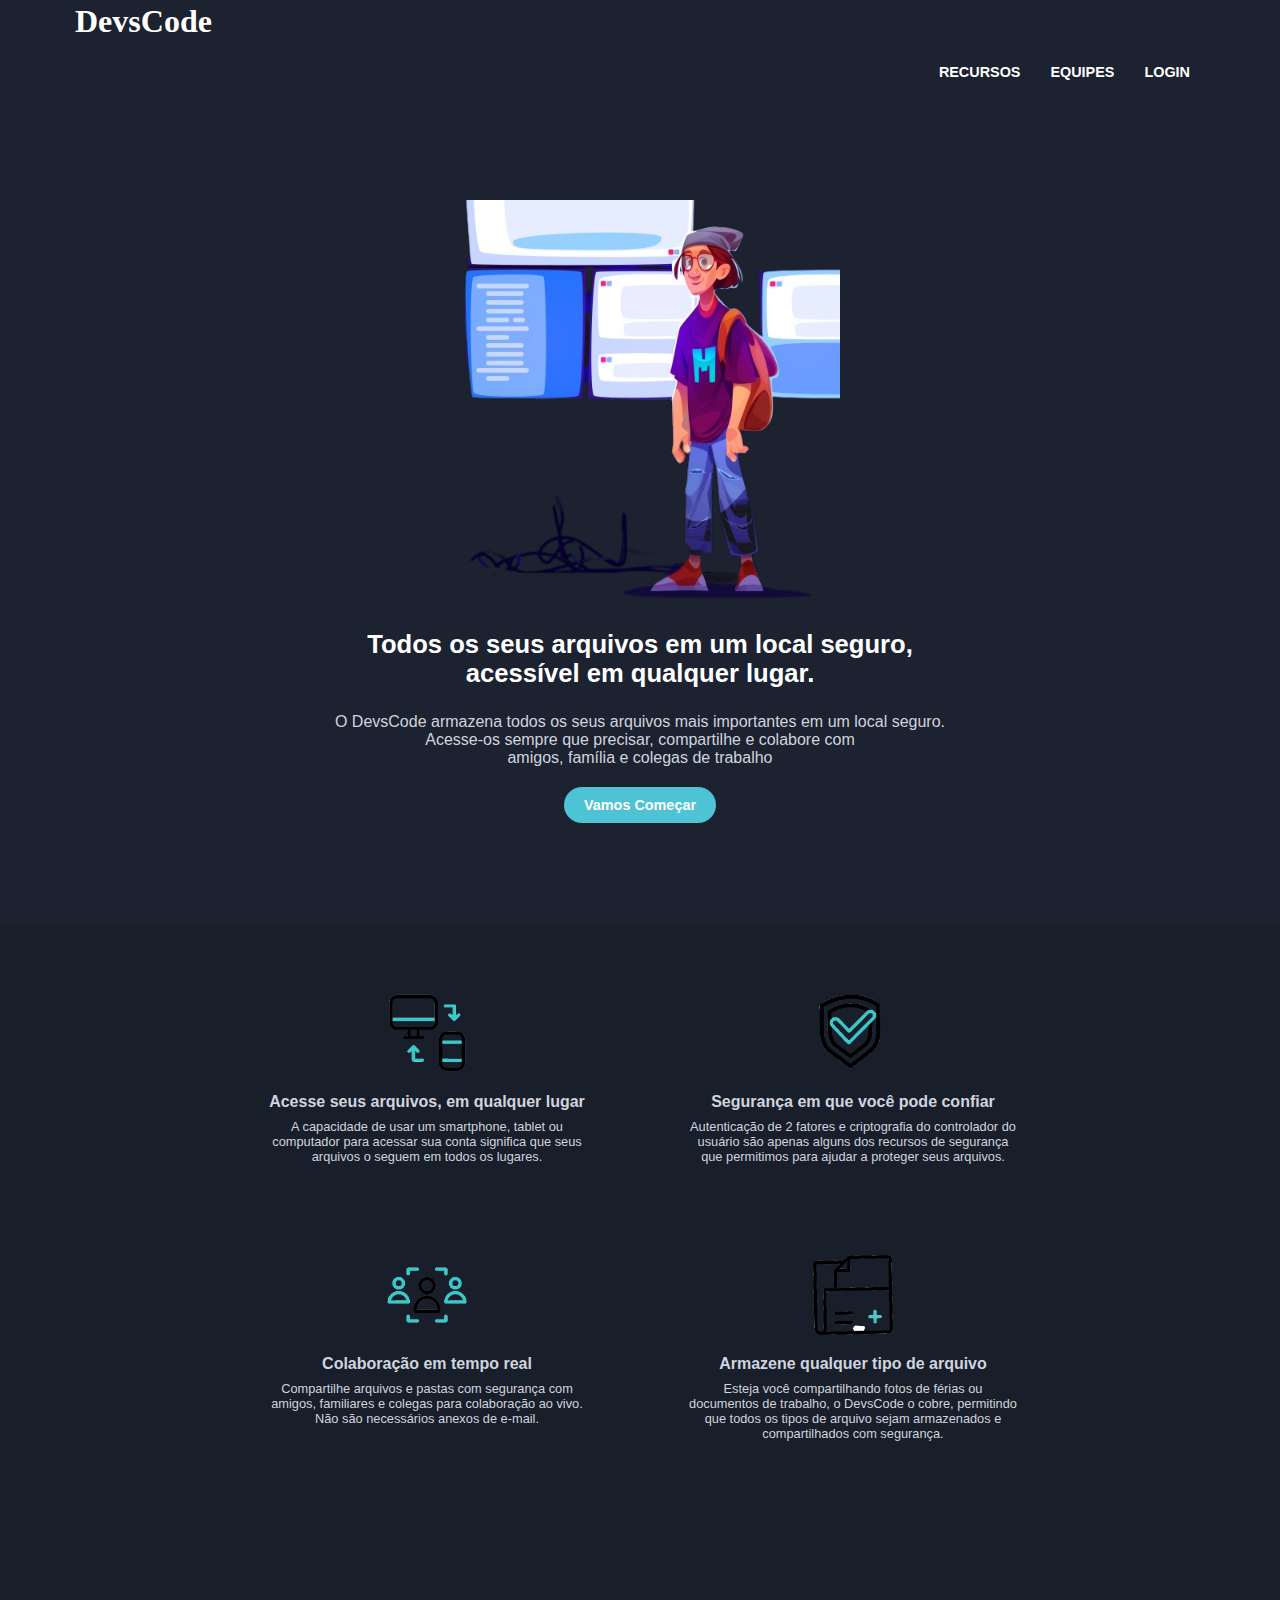
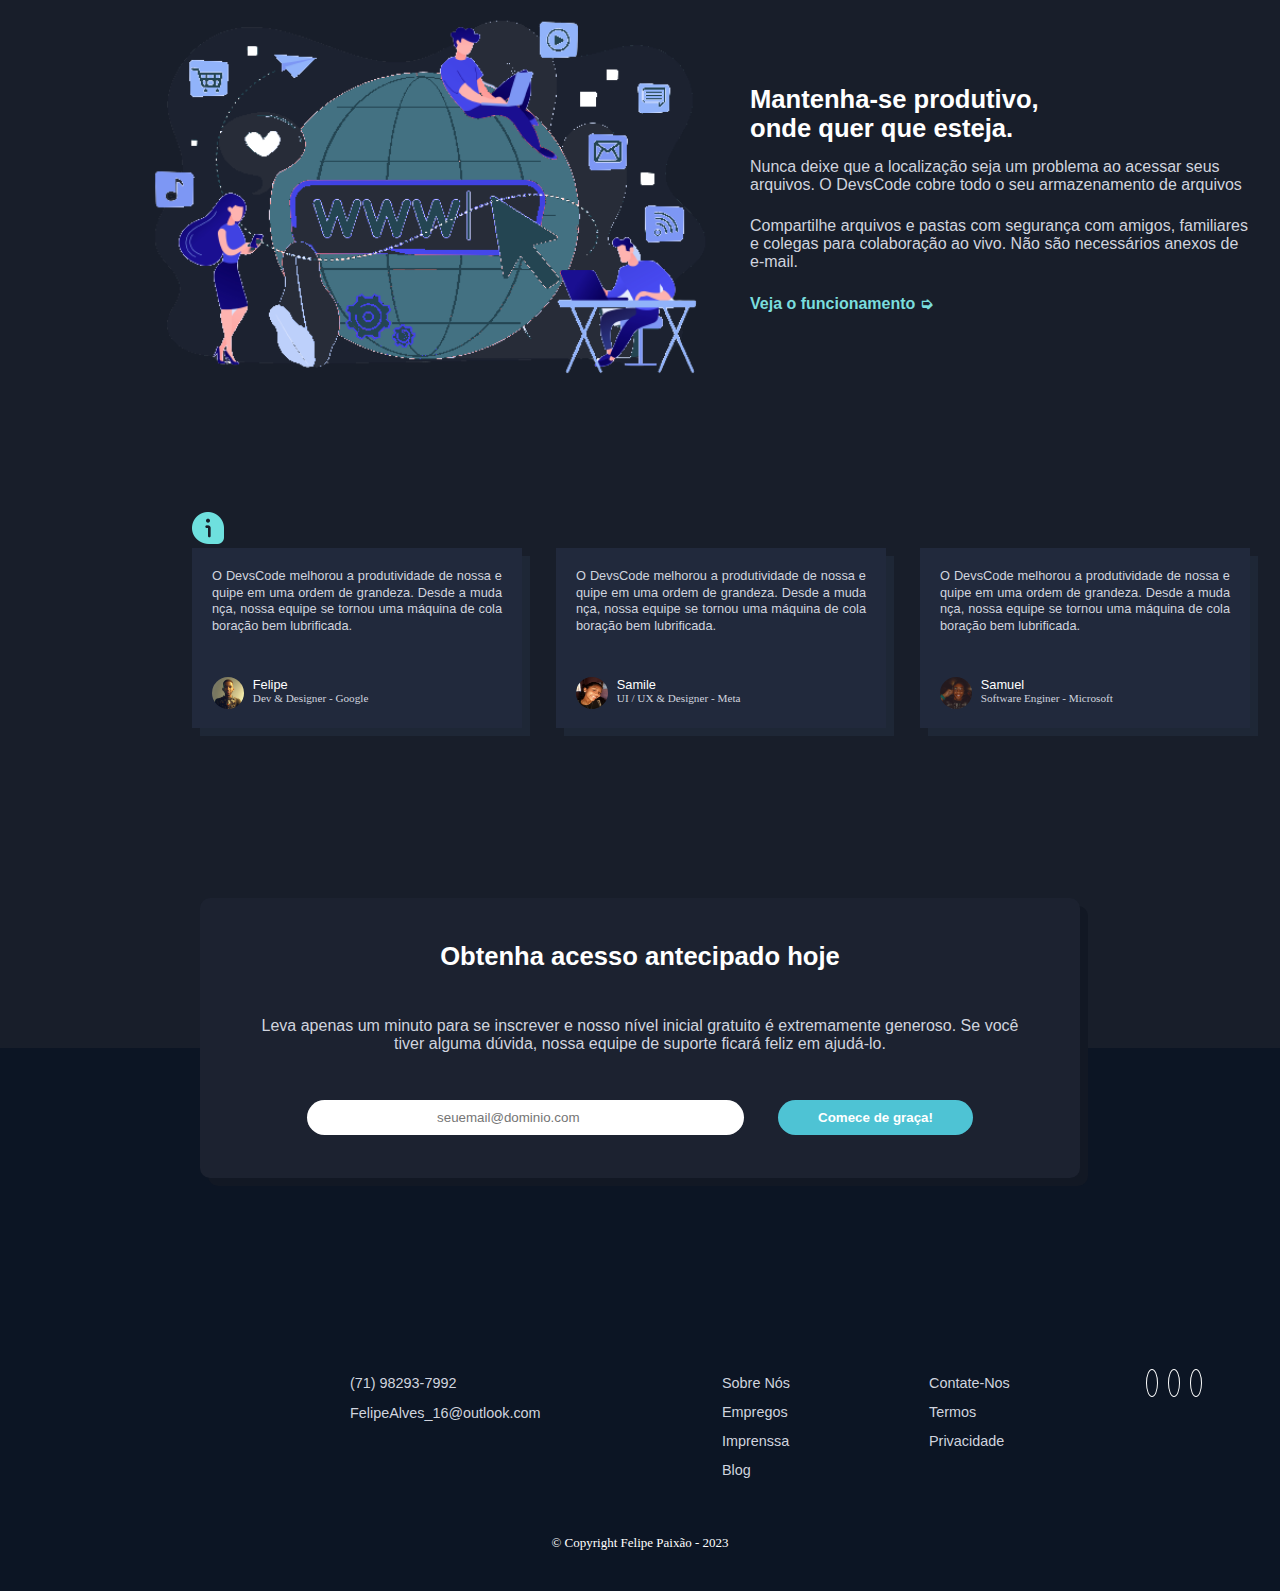
<file: index.html>
<!DOCTYPE html>
<html lang="pt-br">
<head>
    <meta charset="UTF-8">
    <meta http-equiv="X-UA-Compatible" content="IE=edge">
    <meta name="viewport" content="width=device-width, initial-scale=1.0">
    <title>DevsCode</title>
    <link rel="stylesheet" href="style.css">
    <!--========== UNICONS ==========-->
    <link rel="stylesheet" href="https://unicons.iconscout.com/release/v4.0.0/css/line.css">

    <!--=========== FLATICON ==========-->
    <link rel='stylesheet' href='https://cdn-uicons.flaticon.com/uicons-solid-rounded/css/uicons-solid-rounded.css'>

    <link href="https://fonts.googleapis.com/css2?family=Inter&family=Montserrat:wght@300&display=swap" rel="stylesheet">
</head>
<body>
    <header>
        <section class="menu__up">
                <span class="logo">
                    <div class="logomarca">
                        <div class="logo__icon-box">
                            <i class="uil uil-box logo__icon"></i>
                        </div>
                        <h1><a href="index.html" class="logo__text">DevsCode</a></h1>
                    </div>
                </span>
            <nav class="menu">
                <ul class="menu__ul">
                    <li class="menu__li"><a href="" class="menu__link">Recursos</a></li>
                    <li class="menu__li"><a href="" class="menu__link">Equipes</a></li>
                    <li class="menu__li"><a href="" class="menu__link">Login</a></li>
                </ul>
            </nav>
        </section>
    </header>
    <main class="main">
        <section class="principal">
            <div class="img__principal-one">
                <img src="imagens/developer.png" alt="" class="img__principal">
            </div>
    
            <div class="text__main-box">
                <h1 class="text__main-one">Todos os seus arquivos em um local seguro, acessível em qualquer lugar.</h1>
                <p class="paragrafo__main-one">O DevsCode armazena todos os seus arquivos mais importantes em um local
                 seguro. <br> Acesse-os sempre que precisar, compartilhe e colabore com <br> amigos, família e colegas de trabalho</p>
            </div>
            
            <div class="button__main">
                <a href="https://discord.gg/XtUQuxzV" class="button__main-link">Vamos Começar</a>
            </div>
        </section>   
        <div class="back__section">
            <section class="section__grades">
            <div class="box__container container grid">
                <div class="section__box">
                    <div class="box__box">
                        <img src="imagens/conect.gif" alt="" class="img__box">
                        <h2 class="text__box">Acesse seus arquivos, em qualquer lugar</h2>
                        <p class="paragrafo__box">A capacidade de usar um smartphone, 
                            tablet ou computador para acessar sua conta significa que
                             seus arquivos o seguem em todos os lugares.</p>
                    </div>       
                </div>
    
                <div class="section__box">
                    <div class="box__box">
                        <img src="imagens/escudo.gif" alt="" class="img__box">
                        <h2 class="text__box">Segurança em que você pode confiar</h2>
                        <p class="paragrafo__box">Autenticação de 2 fatores e 
                            criptografia do controlador do usuário são apenas
                             alguns dos recursos de segurança que permitimos 
                             para ajudar a proteger seus arquivos.</p>
                    </div>       
                </div>
    
                <div class="section__box">
                    <div class="box__box">
                        <img src="imagens/people.gif" alt="" class="img__box">
                        <h2 class="text__box">Colaboração em tempo real</h2>
                        <p class="paragrafo__box">Compartilhe arquivos 
                            e pastas com segurança com amigos, familiares
                             e colegas para colaboração ao vivo. Não são 
                             necessários anexos de e-mail.</p>
                    </div>       
                </div>
    
                <div class="section__box">
                    <div class="box__box">
                        <img src="imagens/pasta-unscreen.gif" alt="" class="img__box">
                        <h2 class="text__box">Armazene qualquer tipo de arquivo</h2>
                        <p class="paragrafo__box">Esteja você compartilhando fotos
                             de férias ou documentos de trabalho, o DevsCode o cobre, 
                             permitindo que todos os tipos de arquivo sejam armazenados 
                             e compartilhados com segurança.</p>
                    </div>       
                </div>
            </div>
            </section>

            <section class="section__two">
            <img src="imagens/developer-two.png" alt="" class="img__section-two">
            <div class="section__text-area">
                <h2 class="section__two-h2">Mantenha-se produtivo, onde quer que esteja.</h2>
            <p class="section__two-p">Nunca deixe que a localização seja um problema ao 
                acessar seus arquivos. O DevsCode cobre todo o seu armazenamento de arquivos</p>
            <br>
            <p class="section__two-p">Compartilhe arquivos e pastas com segurança com amigos, 
                familiares e colegas para colaboração ao vivo. Não são necessários anexos de e-mail.</p>
            <br>
            <a href="" class="section__two-link">Veja o funcionamento</a>
            </div>
            </section>

            <section class="section__testimonials">
            <img src="imagens/comentario-informacoes.png" alt="" class="section__three-icon">

            <div class="card__testimonials">
                <div class="box__testimonials">
                    <p class="text__testimonials">O DevsCode melhorou a produtividade de nossa 
                        equipe em uma ordem de grandeza. Desde a mudança, nossa equipe se 
                        tornou uma máquina de colaboração bem lubrificada.</p>
                    <div class="profile__testimonials">
                        <img src="imagens/test1.png" alt="" class="img__testimonials">
                        <span class="area__profile-text">
                            <p class="name__testimonials">Felipe</p>
                            <p class="office__testimonials">Dev & Designer - Google</p>
                        </span>
                    </div>
                </div>

                <div class="box__testimonials">
                    <p class="text__testimonials">O DevsCode melhorou a produtividade de nossa 
                        equipe em uma ordem de grandeza. Desde a mudança, nossa equipe se 
                        tornou uma máquina de colaboração bem lubrificada.</p>
                    <div class="profile__testimonials">
                        <img src="imagens/test1-2.jpg" alt="" class="img__testimonials">
                        <span class="area__profile-text">
                            <p class="name__testimonials">Samile</p>
                            <p class="office__testimonials">UI / UX & Designer - Meta</p>
                        </span>
                    </div>
                </div>

                <div class="box__testimonials">
                    <p class="text__testimonials">O DevsCode melhorou a produtividade de nossa 
                        equipe em uma ordem de grandeza. Desde a mudança, nossa equipe se 
                        tornou uma máquina de colaboração bem lubrificada.</p>
                    <div class="profile__testimonials">
                        <img src="imagens/test2.jpg" alt="" class="img__testimonials">
                        <span class="area__profile-text">
                            <p class="name__testimonials">Samuel</p>
                            <p class="office__testimonials">Software Enginer - Microsoft</p>
                        </span>
                    </div>
                </div>
            </div>
            </section>

            <section class="section__form">
                <div class="box__form">
                    <h3 class="text__form">Obtenha acesso antecipado hoje</h3>
                    <p class="paragrafo__form">Leva apenas um minuto para se 
                    inscrever e nosso nível inicial gratuito é extremamente generoso. 
                    Se você tiver alguma dúvida, nossa equipe de suporte ficará feliz em ajudá-lo.</p>
                    <span class="input__form">
                        <input type="text" class="email__form" required placeholder="seuemail@dominio.com">
                        <input type="submit" value="Comece de graça!" class="enviar">
                    </span>
                </div>
            </section>
        </div>
    </main>

    <footer class="footer">
        <section class="footer__section">
            <div class="mapa__footer">
                <i class="uil uil-box logo__icon"></i>
                <iframe src="https://www.google.com/maps/embed?pb=!1m14!1m12!1m3!1d3541.0755753051385!2d-38.4344020030909!3d-
                12.872145561871584!2m3!1f0!2f0!3f0!3m2!1i1024!2i768!4f13.1!5e0!3m2!1spt-BR!2sbr!4v1675553680223!5m2!1spt-BR!2sbr"
                 width="300" height="100" style="border:0;" allowfullscreen="" loading="lazy" referrerpolicy="no-referrer-when-downgrade"
                 class="mapa"></iframe>
            </div>

                <nav class="listas">
                    <ul class="footer__ul-contact">
                        <li class="li__contact"><i class="fi fi-sr-phone-call icon__footer"></i>(71) 98293-7992</li>
                        <li class="li__email"><i class="fi fi-sr-envelope icon__footer"></i>FelipeAlves_16@outlook.com</li>
                    </ul>
        
                    <ul class="footer__ul-uteis-one">
                        <li class="li__uteis-one"><a href="" class="links__uteis-one">Sobre Nós</a></li>
                        <li class="li__uteis-one"><a href="" class="links__uteis-one">Empregos</a></li>
                        <li class="li__uteis-one"><a href="" class="links__uteis-one">Imprenssa</a></li>
                        <li class="li__uteis-one"><a href="" class="links__uteis-one">Blog</a></li>
                    </ul>
        
                    <ul class="footer__ul-uteis-two">
                        <li class="li__uteis-two"><a href="" class="links__uteis-two">Contate-Nos</a></li>
                        <li class="li__uteis-two"><a href="" class="links__uteis-two">Termos</a></li>
                        <li class="li__uteis-two"><a href="" class="links__uteis-two">Privacidade</a></li>
                    </ul>

                    <div class="redes__sociais">
                        <ul class="redes__sociais-ul">
                            <li><a href="" class="a-redes__sociais"><i class="uil uil-facebook-f redes__sociais-a"></i></a></li>
                            <li><a href="" class="a-redes__sociais"><i class="uil uil-twitter redes__sociais-a"></i></a></li>
                            <li><a href="" class="a-redes__sociais"><i class="uil uil-instagram redes__sociais-a"></i></a></li>
                        </ul>
                    </div>
                </nav>
        </section>
        <p class="copyright">&copy; Copyright Felipe Paixão - 2023</p>
    </footer>
</body>
</html>
</file>
<file: style.css>
* {
    margin: 0;
    padding: 0;
}

@import url('https://fonts.googleapis.com/css2?family=Petit+Formal+Script&display=swap');

@import url('https://fonts.googleapis.com/css2?family=Noto+Sans+JP:wght@300&display=swap');

@import url('https://fonts.googleapis.com/css2?family=Noto+Sans+JP&display=swap');

:root {
    --body-font: 'Noto Sans JP', sans-serif;
}

body {
    background-attachment: scroll;
    background-color: #1C2230;
}

.menu__up {
    position: relative;
    width: 100%;
    height: 120px;
    background-color: #1C2230;
    margin: 0 auto;
}

.logo {
    position: absolute;
    left: 75px;
    top: 50%;
}

.logo__icon-box {
    display: block;
    margin: -57px 0px -11px -36px;
}

.logo__icon {
    font-size: 3rem;
    margin-top: 0;
    color: white;
}

.logo__text {
    text-decoration: none;
    font-family: 'Petit Formal Script', cursive;
    font-size: 2rem;
    color: white;
}

.menu {
    position: absolute;
    right: 75px;
    margin: 0;
    top: 35%;
}

.menu__ul {
    position: absolute;
    display: inline-flex;
    align-items: baseline;
    right: 0;
    
}
.menu__li {
    padding: 15px;
    right: 0;
    font-size: 1.123rem;
    text-transform: uppercase;
}

.menu__link {
    display: inline;
    text-decoration: none;
    font-weight: bold;
    color: white;
}

.menu__link:hover {
    color: #4EC3D4;
    transition: 1s;
}

.main {
    margin-bottom: -130px;
}

.principal {
    background-color: #1C2230;
}

.img__principal-one {
    display: grid;
    justify-content: center;
    margin-top: 80px;
}

.img__principal {
    width: 400px;
    height: 400px;
}

.text__main-box {
    display: flex;
    flex-direction: column;
    align-items: center;
    text-align: center;
    margin-top: 30px;
}

.text__main-one {
    font-family: 'Noto Sans JP', sans-serif;
    font-size: 1.6rem;
    margin-bottom: 25px;
    color: white;
    max-width: 650px;
}

.paragrafo__main-one {
    font-family: 'Noto Sans JP', sans-serif;
    color: #D0D4DF;
    max-width: 650px;
}

.button__main {
    display: flex;
    flex-direction: row;
    justify-content: center;
    margin-top: 20px;
}
.button__main-link {
    border-radius: 50px;
    padding: 10px 20px 10px 20px;
    background-color: #4EC3D4;
    color: white;
    font-family: 'Noto Sans JP', sans-serif;
    font-size: .9rem;
    text-decoration: none;
    font-weight: bold;
}

.button__main-link:hover {
    background-color: #59688c;
    transition: 1s;
}

.back__section {
    background-color: #181E2A;
}

.box__container {
    display: grid;
    grid-template-columns: repeat(2, 330px);
    gap: 6rem;
    row-gap: 2rem;
    justify-content: center;
    margin-top: 100px;
    margin-bottom: 100px;
    padding-top: 60px;
}

.box__box {
    display: flex;
    flex-direction: column;
    align-items: center;
    height: 230px;
}

.img__box {  
    width: 100px;
    height: 100px;
    margin-bottom: 10px;
}

.text__box {
    font-size: 1rem;
    text-align: center;
    margin-bottom: 8px;
    font-family: 'Noto Sans JP', sans-serif;
    color: #D0D4DF;
}

.paragrafo__box {
    text-align: center;
    font-size: .8rem;
    font-family: 'Noto Sans JP', sans-serif;
    color: #D0D4DF;
}

.section__two {
    background-color: #181E2A;
    position: relative;
    margin-left: 100px;
    margin-right: 100px;
    margin-bottom: 100px;
}

.img__section-two {
    width: 650px;
    margin: 0;
}

.section__text-area {
    position: absolute;
    display: inline-block;
    width: 500px;
    text-align: left;
    margin-top: 110px;
}

.section__two-h2 {
    width: 300px;
    margin-bottom: 15px;
    word-break: normal;
    font-family: 'Noto Sans JP', sans-serif;
    font-size: 1.6rem;
    color: white;
}

.section__two-p {
    margin-bottom: 5px;
    font-family: 'Noto Sans JP', sans-serif;
    color: #D0D4DF;
}

.section__two-link {
    font-family: 'Noto Sans JP', sans-serif;
    color: #7ADDDD;
    font-weight: bold;
    text-decoration: none;
}

.section__two-link::after {
    content: " ➭ ";
}

.section__testimonials {
    position: relative;
    margin-bottom: 350px;
    margin-left: 15%;
    margin-right: 15%;
}

.card__testimonials {
    position: absolute;
    display: grid;
    grid-template-columns: repeat(3, 300px);
    gap: 3rem;
    column-gap: 4rem;
    text-align: center;
}

.box__testimonials {
    display: flex;
    flex-direction: column;
    justify-content: center;
    background-color: #21293C;
    box-shadow: 8px 8px #1E2736;
    width: 330px;
    height: 180px;
}

.text__testimonials {
    margin: 0px 20px 12px 20px;
    word-break: break-all;
    line-height: 1.3em;
    font-family: var(--body-font);
    font-size: .8rem;
    text-align: justify;
    color: #D0D4DF;
}

.profile__testimonials {
    display: grid;
    grid-template-columns: repeat(2, .80px);
    column-gap: 0rem;
    align-items: start;
    justify-content: flex-start;
    margin-top: 30px;
}

.img__testimonials {
    width: 32px;
    height: 32px;
    border-radius: 50%;
    margin-left: 20px;
}

.area__profile-text {
    text-align: initial;
}

.name__testimonials {
    width: 96px;
    margin-left: 60px;
    color: white;
    font-family: var(--body-font);
    font-size: .8rem;
}

.office__testimonials {
    width: 167px;
    margin-left: 60px;
    color: #D0D4DF;
    font-size: .7rem;
}

.section__form {
    display: flex;
    flex-direction: column;
    align-items: center;
}

.box__form {
    display: inline-flex;
    flex-direction: row;
    flex-wrap: wrap;
    justify-content: space-evenly;
    align-content: space-around;
    align-items: baseline;
    width: 880px;
    height: 280px;
    box-shadow: 8px 8px #121824;
    border-radius: 10px;
    background-color: #1C2230;
}

.text__form {
    font-family: var(--body-font);
    color: white;
    font-size: 1.6rem;
    margin-top: 20px;
}

.paragrafo__form {
    font-size: 1rem;
    font-family: var(--body-font);
    color: #D0D4DF;
    text-align: center;
    margin-left: 50px;
    margin-right: 50px;
}

.input__form {
    margin-bottom: 20px;
}

.email__form {
    padding: 10px 130px 10px 130px;
    border-radius: 50px;
    margin-right: 30px;
    border: none;
}

.enviar {
    padding: 10px 40px 10px 40px;
    border-radius: 50px;
    background-color: #4EC3D4;
    color: white;
    text-decoration: none;
    font-weight: bold;
    border: none;
    cursor: pointer;
}

.enviar:hover {
    background-color: #59688c;
    transition: 1s;
}

.footer {
    padding-top: 250px;
    background-color: #0C1524;
}

.footer__section {
    display: grid;
    grid-template-columns: repeat(5, 100px);
    column-gap: 14rem;
    justify-content: center;
    margin-left: 10%;
}

.mapa__footer {
    display: inline;
    vertical-align: baseline;
    margin-bottom: 50px;
}

.mapa {
    margin-top: 20px;
}

nav {
    display: grid;
    grid-template-columns: repeat(4, 250px);
    flex-direction: column;
    justify-items: baseline;
    margin-left: 20px;
    column-gap: 72px;
    align-items: baseline;
    margin-top: 70px;
}

.footer__ul-contact {
    display: block;
    color: #D0D4DF;
    font-family: var(--body-font);
    font-size: .9rem;
    text-decoration: none;
    list-style-type: none;
    line-height: 1.8rem;
}

nav ul li,
nav ul li a {
    color: #D0D4DF;
    font-family: var(--body-font);
    font-size: .9rem;
    text-decoration: none;
    list-style-type: none;
    line-height: 1.8rem;
}

.icon__footer {
    font-size: 1.1rem;
    letter-spacing: 15px;
}

.footer__ul-uteis-one {
    margin-left: 50px;
}

.footer__ul-uteis-two {
    margin-left: -65px;
}

.redes__sociais ul {
    margin-left: -170px;
}

.redes__sociais li {
    display: inline;
    margin: 0px 10px 0px 0px;
    border: 1px solid white;
    border-radius: 50%;
    padding: 5px;
}

.links__uteis-one:hover,
.links__uteis-two:hover,
.redes__sociais-a:hover {
    color: #4EC3D4;
    transition: 1s;
}

.copyright {
    padding: 50px 0 40px;
    color: #FFFFFF;
    font-size: 13px;
    text-align: center;
    background-color: #0C1524;
}
</file>
